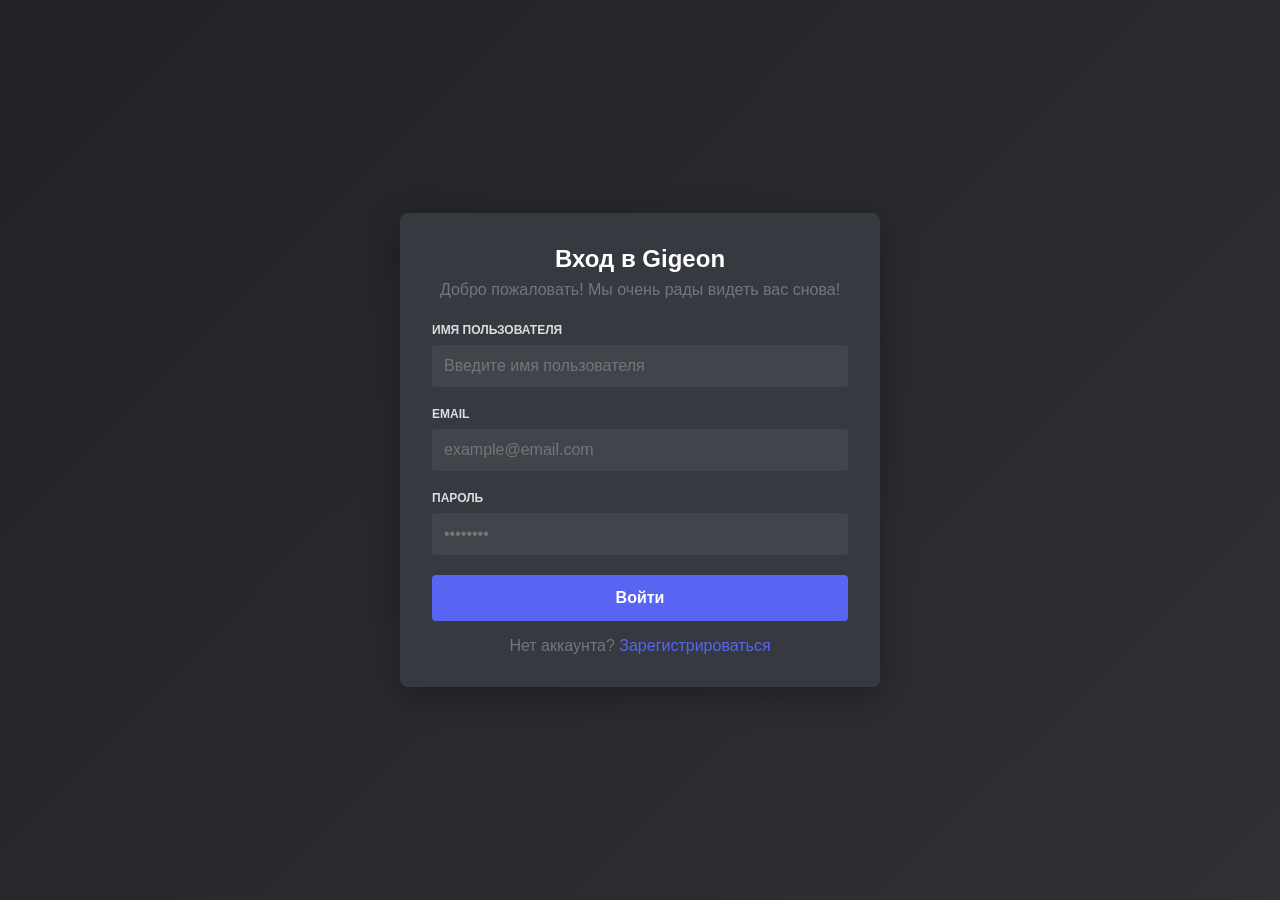
<file: index.html>
<!DOCTYPE html>
<html lang="ru">
<head>
    <meta charset="UTF-8">
    <meta name="viewport" content="width=device-width, initial-scale=1.0">
    <title>Gigeon - Мессенджер</title>
    <style>
        * {
            margin: 0;
            padding: 0;
            box-sizing: border-box;
            font-family: 'Segoe UI', Tahoma, Geneva, Verdana, sans-serif;
        }

        :root {
            --bg-primary: #36393f;
            --bg-secondary: #2f3136;
            --bg-tertiary: #202225;
            --bg-quaternary: #292b2f;
            --text-normal: #dcddde;
            --text-muted: #72767d;
            --text-header: #ffffff;
            --accent: #5865F2;
            --accent-hover: #4752c4;
            --success: #3ba55c;
            --danger: #ed4245;
            --warning: #faa61a;
            --border: #202225;
            --input-bg: #40444b;
            --channel-hover: #393c43;
            --channel-active: #393c43;
            --mention: #faa61a;
            --online: #3ba55c;
            --idle: #faa61a;
            --dnd: #ed4245;
            --offline: #747f8d;
        }

        body {
            background-color: var(--bg-primary);
            color: var(--text-normal);
            height: 100vh;
            overflow: hidden;
        }

        /* Auth Screen */
        .auth-container {
            display: flex;
            justify-content: center;
            align-items: center;
            height: 100vh;
            background: linear-gradient(135deg, var(--bg-tertiary), var(--bg-secondary));
        }

        .auth-box {
            background: var(--bg-primary);
            padding: 32px;
            border-radius: 8px;
            width: 100%;
            max-width: 480px;
            box-shadow: 0 8px 32px rgba(0,0,0,0.3);
        }

        .auth-box h2 {
            color: var(--text-header);
            text-align: center;
            margin-bottom: 8px;
            font-size: 24px;
        }

        .auth-box p {
            color: var(--text-muted);
            text-align: center;
            margin-bottom: 24px;
        }

        .form-group {
            margin-bottom: 20px;
        }

        .form-group label {
            display: block;
            color: var(--text-normal);
            font-size: 12px;
            font-weight: 600;
            text-transform: uppercase;
            margin-bottom: 8px;
        }

        .form-group input {
            width: 100%;
            padding: 12px;
            background: var(--input-bg);
            border: none;
            border-radius: 4px;
            color: var(--text-normal);
            font-size: 16px;
            transition: border-color 0.2s;
        }

        .form-group input:focus {
            outline: none;
            border: 2px solid var(--accent);
        }

        .btn {
            width: 100%;
            padding: 14px;
            border: none;
            border-radius: 4px;
            font-size: 16px;
            font-weight: 600;
            cursor: pointer;
            transition: all 0.2s;
        }

        .btn-primary {
            background: var(--accent);
            color: white;
        }

        .btn-primary:hover {
            background: var(--accent-hover);
        }

        .btn-success {
            background: var(--success);
            color: white;
        }

        .btn-danger {
            background: var(--danger);
            color: white;
        }

        .btn-icon {
            width: auto;
            padding: 8px 12px;
            background: transparent;
            color: var(--text-normal);
        }

        .btn-icon:hover {
            background: var(--channel-hover);
        }

        .auth-switch {
            text-align: center;
            margin-top: 16px;
            color: var(--text-muted);
        }

        .auth-switch a {
            color: var(--accent);
            text-decoration: none;
            cursor: pointer;
        }

        .auth-switch a:hover {
            text-decoration: underline;
        }

        /* Main App */
        .app-container {
            display: none;
            height: 100vh;
        }

        .app-container.active {
            display: flex;
        }

        /* Server List */
        .server-list {
            width: 72px;
            background: var(--bg-tertiary);
            display: flex;
            flex-direction: column;
            align-items: center;
            padding: 12px 0;
            overflow-y: auto;
        }

        .server-icon {
            width: 48px;
            height: 48px;
            border-radius: 50%;
            background: var(--bg-primary);
            margin-bottom: 8px;
            cursor: pointer;
            transition: all 0.2s;
            display: flex;
            align-items: center;
            justify-content: center;
            font-weight: bold;
            color: var(--text-normal);
            position: relative;
        }

        .server-icon:hover {
            border-radius: 16px;
            background: var(--accent);
            color: white;
        }

        .server-icon.active {
            border-radius: 16px;
            background: var(--accent);
        }

        .server-icon.home {
            background: var(--bg-primary);
            color: var(--text-normal);
        }

        .server-icon.home:hover {
            background: var(--accent);
        }

        .server-separator {
            width: 32px;
            height: 2px;
            background: var(--bg-quaternary);
            margin: 8px 0;
        }

        /* Channels Sidebar */
        .channels-sidebar {
            width: 240px;
            background: var(--bg-secondary);
            display: flex;
            flex-direction: column;
        }

        .server-header {
            height: 48px;
            padding: 0 16px;
            display: flex;
            align-items: center;
            justify-content: space-between;
            border-bottom: 1px solid var(--border);
            color: var(--text-header);
            font-weight: 600;
            font-size: 16px;
        }

        .channels-list {
            flex: 1;
            padding: 16px 8px;
            overflow-y: auto;
        }

        .channel-category {
            color: var(--text-muted);
            font-size: 12px;
            font-weight: 600;
            text-transform: uppercase;
            padding: 8px;
            margin-top: 16px;
        }

        .channel-item {
            padding: 8px;
            margin: 2px 0;
            border-radius: 4px;
            cursor: pointer;
            display: flex;
            align-items: center;
            color: var(--text-muted);
            transition: all 0.1s;
        }

        .channel-item:hover {
            background: var(--channel-hover);
            color: var(--text-normal);
        }

        .channel-item.active {
            background: var(--channel-active);
            color: var(--text-normal);
        }

        .channel-item.voice {
            display: flex;
            align-items: center;
            gap: 6px;
        }

        .channel-prefix {
            margin-right: 6px;
            font-size: 18px;
        }

        .user-panel {
            background: var(--bg-quaternary);
            padding: 10px;
            display: flex;
            align-items: center;
            gap: 10px;
        }

        .user-avatar {
            width: 32px;
            height: 32px;
            border-radius: 50%;
            background: var(--accent);
            display: flex;
            align-items: center;
            justify-content: center;
            font-weight: bold;
            color: white;
            font-size: 14px;
            position: relative;
        }

        .status-indicator {
            position: absolute;
            bottom: -2px;
            right: -2px;
            width: 14px;
            height: 14px;
            border-radius: 50%;
            border: 3px solid var(--bg-quaternary);
        }

        .status-online { background: var(--online); }
        .status-idle { background: var(--idle); }
        .status-dnd { background: var(--dnd); }
        .status-offline { background: var(--offline); }

        .user-info {
            flex: 1;
            min-width: 0;
        }

        .username {
            color: var(--text-header);
            font-weight: 600;
            font-size: 14px;
            white-space: nowrap;
            overflow: hidden;
            text-overflow: ellipsis;
        }

        .user-tag {
            color: var(--text-muted);
            font-size: 12px;
        }

        .user-actions {
            display: flex;
            gap: 4px;
        }

        .action-btn {
            width: 32px;
            height: 32px;
            border-radius: 4px;
            border: none;
            background: transparent;
            color: var(--text-normal);
            cursor: pointer;
            display: flex;
            align-items: center;
            justify-content: center;
        }

        .action-btn:hover {
            background: var(--channel-hover);
        }

        /* Chat Area */
        .chat-area {
            flex: 1;
            display: flex;
            flex-direction: column;
            background: var(--bg-primary);
            min-width: 0;
        }

        .chat-header {
            height: 48px;
            padding: 0 16px;
            display: flex;
            align-items: center;
            border-bottom: 1px solid var(--border);
            gap: 16px;
        }

        .chat-title {
            display: flex;
            align-items: center;
            gap: 8px;
            color: var(--text-header);
            font-weight: 600;
        }

        .chat-title .prefix {
            color: var(--text-muted);
            font-size: 20px;
        }

        .chat-topic {
            color: var(--text-muted);
            font-size: 14px;
            margin-left: 8px;
        }

        .header-actions {
            margin-left: auto;
            display: flex;
            gap: 8px;
        }

        .messages-container {
            flex: 1;
            overflow-y: auto;
            padding: 16px;
            display: flex;
            flex-direction: column;
            gap: 16px;
        }

        .message {
            display: flex;
            gap: 16px;
            padding: 4px 0;
        }

        .message:hover {
            background: rgba(0,0,0,0.04);
        }

        .message-avatar {
            width: 40px;
            height: 40px;
            border-radius: 50%;
            background: var(--accent);
            flex-shrink: 0;
            display: flex;
            align-items: center;
            justify-content: center;
            font-weight: bold;
            color: white;
            cursor: pointer;
        }

        .message-content {
            flex: 1;
            min-width: 0;
        }

        .message-header {
            display: flex;
            align-items: baseline;
            gap: 8px;
            margin-bottom: 4px;
        }

        .message-author {
            color: var(--text-header);
            font-weight: 600;
            cursor: pointer;
        }

        .message-author:hover {
            text-decoration: underline;
        }

        .message-time {
            color: var(--text-muted);
            font-size: 12px;
        }

        .message-text {
            color: var(--text-normal);
            line-height: 1.4;
            word-wrap: break-word;
        }

        .voice-message {
            display: flex;
            align-items: center;
            gap: 12px;
            background: var(--bg-secondary);
            padding: 12px 16px;
            border-radius: 8px;
            margin-top: 8px;
            max-width: 400px;
        }

        .voice-play-btn {
            width: 32px;
            height: 32px;
            border-radius: 50%;
            background: var(--accent);
            border: none;
            color: white;
            cursor: pointer;
            display: flex;
            align-items: center;
            justify-content: center;
        }

        .voice-waveform {
            flex: 1;
            height: 40px;
            display: flex;
            align-items: center;
            gap: 3px;
        }

        .waveform-bar {
            width: 3px;
            background: var(--text-muted);
            border-radius: 2px;
        }

        .voice-duration {
            color: var(--text-muted);
            font-size: 12px;
            min-width: 40px;
        }

        .chat-input-area {
            padding: 0 16px 24px;
        }

        .chat-input-wrapper {
            background: var(--input-bg);
            border-radius: 8px;
            padding: 12px 16px;
            display: flex;
            align-items: center;
            gap: 12px;
        }

        .chat-input {
            flex: 1;
            background: transparent;
            border: none;
            color: var(--text-normal);
            font-size: 16px;
            outline: none;
        }

        .chat-input::placeholder {
            color: var(--text-muted);
        }

        .input-actions {
            display: flex;
            gap: 8px;
        }

        .input-btn {
            width: 32px;
            height: 32px;
            border-radius: 50%;
            border: none;
            background: transparent;
            color: var(--text-muted);
            cursor: pointer;
            display: flex;
            align-items: center;
            justify-content: center;
            font-size: 20px;
        }

        .input-btn:hover {
            color: var(--text-normal);
            background: var(--channel-hover);
        }

        .record-btn.recording {
            color: var(--danger);
            animation: pulse 1s infinite;
        }

        @keyframes pulse {
            0%, 100% { opacity: 1; }
            50% { opacity: 0.5; }
        }

        /* Members Sidebar */
        .members-sidebar {
            width: 240px;
            background: var(--bg-secondary);
            padding: 16px;
            overflow-y: auto;
        }

        .members-category {
            color: var(--text-muted);
            font-size: 12px;
            font-weight: 600;
            text-transform: uppercase;
            margin-bottom: 8px;
        }

        .member-item {
            display: flex;
            align-items: center;
            gap: 12px;
            padding: 8px;
            border-radius: 4px;
            cursor: pointer;
            margin-bottom: 4px;
        }

        .member-item:hover {
            background: var(--channel-hover);
        }

        .member-avatar {
            width: 32px;
            height: 32px;
            border-radius: 50%;
            background: var(--accent);
            display: flex;
            align-items: center;
            justify-content: center;
            font-weight: bold;
            color: white;
            font-size: 14px;
            position: relative;
        }

        .member-info {
            flex: 1;
        }

        .member-name {
            color: var(--text-normal);
            font-weight: 500;
        }

        .member-status {
            color: var(--text-muted);
            font-size: 12px;
        }

        /* Call Modal */
        .modal-overlay {
            display: none;
            position: fixed;
            top: 0;
            left: 0;
            right: 0;
            bottom: 0;
            background: rgba(0,0,0,0.8);
            z-index: 1000;
            justify-content: center;
            align-items: center;
        }

        .modal-overlay.active {
            display: flex;
        }

        .modal {
            background: var(--bg-primary);
            border-radius: 8px;
            width: 100%;
            max-width: 800px;
            max-height: 90vh;
            overflow: hidden;
        }

        .call-screen {
            height: 500px;
            display: flex;
            flex-direction: column;
        }

        .call-video-container {
            flex: 1;
            background: #000;
            display: grid;
            grid-template-columns: repeat(auto-fit, minmax(200px, 1fr));
            gap: 8px;
            padding: 16px;
            overflow: hidden;
        }

        .video-participant {
            background: var(--bg-tertiary);
            border-radius: 8px;
            overflow: hidden;
            position: relative;
            display: flex;
            align-items: center;
            justify-content: center;
        }

        .video-participant video {
            width: 100%;
            height: 100%;
            object-fit: cover;
        }

        .participant-avatar {
            width: 80px;
            height: 80px;
            border-radius: 50%;
            background: var(--accent);
            display: flex;
            align-items: center;
            justify-content: center;
            font-size: 32px;
            font-weight: bold;
            color: white;
        }

        .participant-name {
            position: absolute;
            bottom: 8px;
            left: 8px;
            background: rgba(0,0,0,0.7);
            padding: 4px 8px;
            border-radius: 4px;
            font-size: 12px;
            color: white;
        }

        .call-controls {
            height: 80px;
            background: var(--bg-secondary);
            display: flex;
            align-items: center;
            justify-content: center;
            gap: 16px;
            padding: 0 24px;
        }

        .call-control-btn {
            width: 48px;
            height: 48px;
            border-radius: 50%;
            border: none;
            background: var(--bg-primary);
            color: var(--text-normal);
            cursor: pointer;
            display: flex;
            align-items: center;
            justify-content: center;
            font-size: 20px;
            transition: all 0.2s;
        }

        .call-control-btn:hover {
            background: var(--channel-hover);
        }

        .call-control-btn.active {
            background: var(--text-normal);
            color: var(--bg-primary);
        }

        .call-control-btn.end {
            background: var(--danger);
            color: white;
        }

        .call-control-btn.end:hover {
            background: #c03537;
        }

        /* Settings Modal */
        .settings-modal {
            display: flex;
            height: 600px;
        }

        .settings-nav {
            width: 220px;
            background: var(--bg-secondary);
            padding: 24px 12px;
            overflow-y: auto;
        }

        .settings-nav-item {
            padding: 10px 12px;
            border-radius: 4px;
            cursor: pointer;
            color: var(--text-muted);
            display: flex;
            align-items: center;
            gap: 12px;
            margin-bottom: 4px;
        }

        .settings-nav-item:hover {
            background: var(--channel-hover);
            color: var(--text-normal);
        }

        .settings-nav-item.active {
            background: var(--channel-active);
            color: var(--text-normal);
        }

        .settings-content {
            flex: 1;
            padding: 32px;
            overflow-y: auto;
        }

        .settings-section {
            margin-bottom: 32px;
        }

        .settings-title {
            color: var(--text-header);
            font-size: 20px;
            font-weight: 600;
            margin-bottom: 8px;
        }

        .settings-description {
            color: var(--text-muted);
            font-size: 14px;
            margin-bottom: 24px;
        }

        .settings-field {
            margin-bottom: 20px;
        }

        .settings-field label {
            display: block;
            color: var(--text-normal);
            font-size: 12px;
            font-weight: 600;
            text-transform: uppercase;
            margin-bottom: 8px;
        }

        .settings-field input,
        .settings-field select {
            width: 100%;
            padding: 10px;
            background: var(--input-bg);
            border: none;
            border-radius: 4px;
            color: var(--text-normal);
            font-size: 14px;
        }

        .settings-field input:focus,
        .settings-field select:focus {
            outline: none;
            border: 2px solid var(--accent);
        }

        .avatar-upload {
            display: flex;
            align-items: center;
            gap: 24px;
        }

        .avatar-preview {
            width: 80px;
            height: 80px;
            border-radius: 50%;
            background: var(--accent);
            display: flex;
            align-items: center;
            justify-content: center;
            font-size: 32px;
            font-weight: bold;
            color: white;
            position: relative;
            cursor: pointer;
        }

        .avatar-preview:hover::after {
            content: '📷';
            position: absolute;
            font-size: 24px;
        }

        .modal-header {
            display: flex;
            align-items: center;
            justify-content: space-between;
            padding: 16px 24px;
            border-bottom: 1px solid var(--border);
        }

        .modal-title {
            color: var(--text-header);
            font-size: 20px;
            font-weight: 600;
        }

        .modal-close {
            width: 32px;
            height: 32px;
            border-radius: 4px;
            border: none;
            background: transparent;
            color: var(--text-muted);
            cursor: pointer;
            font-size: 20px;
        }

        .modal-close:hover {
            background: var(--channel-hover);
            color: var(--text-normal);
        }

        /* Scrollbar */
        ::-webkit-scrollbar {
            width: 8px;
            height: 8px;
        }

        ::-webkit-scrollbar-track {
            background: var(--bg-tertiary);
        }

        ::-webkit-scrollbar-thumb {
            background: var(--bg-quaternary);
            border-radius: 4px;
        }

        ::-webkit-scrollbar-thumb:hover {
            background: var(--text-muted);
        }

        /* Responsive */
        @media (max-width: 1200px) {
            .members-sidebar {
                display: none;
            }
        }

        @media (max-width: 768px) {
            .channels-sidebar {
                display: none;
            }
            
            .server-list {
                width: 56px;
            }
        }

        .hidden {
            display: none !important;
        }
    </style>
</head>
<body>
    <!-- Auth Screen -->
    <div class="auth-container" id="authScreen">
        <div class="auth-box">
            <h2 id="authTitle">Вход в Gigeon</h2>
            <p id="authSubtitle">Добро пожаловать! Мы очень рады видеть вас снова!</p>
            
            <form id="authForm">
                <div class="form-group" id="usernameGroup">
                    <label for="username">Имя пользователя</label>
                    <input type="text" id="username" placeholder="Введите имя пользователя" required>
                </div>
                
                <div class="form-group">
                    <label for="email">Email</label>
                    <input type="email" id="email" placeholder="example@email.com" required>
                </div>
                
                <div class="form-group">
                    <label for="password">Пароль</label>
                    <input type="password" id="password" placeholder="••••••••" required>
                </div>
                
                <button type="submit" class="btn btn-primary" id="authBtn">Войти</button>
            </form>
            
            <div class="auth-switch">
                <span id="authSwitchText">Нет аккаунта?</span>
                <a id="authSwitchLink" onclick="toggleAuthMode()">Зарегистрироваться</a>
            </div>
        </div>
    </div>

    <!-- Main App -->
    <div class="app-container" id="appContainer">
        <!-- Server List -->
        <div class="server-list">
            <div class="server-icon home" title="Личные сообщения" onclick="selectServer('home')">
                🏠
            </div>
            <div class="server-separator"></div>
            <div class="server-icon active" title="Gigeon Сервер" onclick="selectServer('main')">G</div>
            <div class="server-icon" title="Игровой сервер" onclick="selectServer('gaming')">🎮</div>
            <div class="server-icon" title="Музыкальный сервер" onclick="selectServer('music')">🎵</div>
            <div class="server-icon" title="Добавить сервер" onclick="showModal('createServerModal')">+</div>
        </div>

        <!-- Channels Sidebar -->
        <div class="channels-sidebar">
            <div class="server-header">
                <span id="serverName">Gigeon Сервер</span>
                <button class="action-btn">⚙️</button>
            </div>
            
            <div class="channels-list">
                <div class="channel-category">Текстовые каналы</div>
                <div class="channel-item active" onclick="selectChannel('general')">
                    <span class="channel-prefix">#</span> general
                </div>
                <div class="channel-item" onclick="selectChannel('random')">
                    <span class="channel-prefix">#</span> random
                </div>
                <div class="channel-item" onclick="selectChannel('announcements')">
                    <span class="channel-prefix">#</span> announcements
                </div>
                
                <div class="channel-category">Голосовые каналы</div>
                <div class="channel-item voice" onclick="joinVoiceChannel('Голосовой 1')">
                    <span class="channel-prefix">🔊</span> Голосовой 1
                </div>
                <div class="channel-item voice" onclick="joinVoiceChannel('Голосовой 2')">
                    <span class="channel-prefix">🔊</span> Голосовой 2
                </div>
                <div class="channel-item voice" onclick="joinVoiceChannel('Видеочат')">
                    <span class="channel-prefix">📹</span> Видеочат
                </div>
            </div>
            
            <div class="user-panel">
                <div class="user-avatar" id="currentUserAvatar">U</div>
                <div class="user-info">
                    <div class="username" id="currentUsername">User</div>
                    <div class="user-tag" id="currentUserTag">#0000</div>
                </div>
                <div class="user-actions">
                    <button class="action-btn" onclick="toggleSettings()" title="Настройки">⚙️</button>
                    <button class="action-btn" onclick="logout()" title="Выйти">🚪</button>
                </div>
            </div>
        </div>

        <!-- Chat Area -->
        <div class="chat-area">
            <div class="chat-header">
                <div class="chat-title">
                    <span class="prefix" id="channelPrefix">#</span>
                    <span id="channelName">general</span>
                    <span class="chat-topic" id="channelTopic">— Добро пожаловать в general!</span>
                </div>
                <div class="header-actions">
                    <button class="action-btn" title="Начать видеозвонок" onclick="startVideoCall()">📹</button>
                    <button class="action-btn" title="Начать голосовой звонок" onclick="startVoiceCall()">📞</button>
                    <button class="action-btn" title="Групповой звонок" onclick="startGroupCall()">👥</button>
                </div>
            </div>
            
            <div class="messages-container" id="messagesContainer">
                <!-- Messages will be inserted here -->
            </div>
            
            <div class="chat-input-area">
                <div class="chat-input-wrapper">
                    <button class="input-btn" title="Добавить файл">📎</button>
                    <input type="text" class="chat-input" id="messageInput" placeholder="Написать сообщение #general" onkeypress="handleKeyPress(event)">
                    <button class="input-btn record-btn" id="recordBtn" title="Записать голосовое сообщение" onmousedown="startRecording()" onmouseup="stopRecording()" ontouchstart="startRecording()" ontouchend="stopRecording()">🎤</button>
                    <button class="input-btn" title="Отправить GIF">🎬</button>
                    <button class="input-btn" title="Стикеры">😊</button>
                </div>
            </div>
        </div>

        <!-- Members Sidebar -->
        <div class="members-sidebar">
            <div class="members-category">В сети — 5</div>
            <div class="member-item">
                <div class="member-avatar">
                    A
                    <div class="status-indicator status-online"></div>
                </div>
                <div class="member-info">
                    <div class="member-name">Admin</div>
                    <div class="member-status">Играет в VS Code</div>
                </div>
            </div>
            <div class="member-item">
                <div class="member-avatar">
                    M
                    <div class="status-indicator status-online"></div>
                </div>
                <div class="member-info">
                    <div class="member-name">Moderator</div>
                    <div class="member-status">Слушает Spotify</div>
                </div>
            </div>
            <div class="member-item">
                <div class="member-avatar">
                    U
                    <div class="status-indicator status-idle"></div>
                </div>
                <div class="member-info">
                    <div class="member-name" id="memberUsername">User</div>
                    <div class="member-status">Онлайн</div>
                </div>
            </div>
            
            <div class="members-category" style="margin-top: 24px;">Офлайн — 2</div>
            <div class="member-item">
                <div class="member-avatar">
                    O
                    <div class="status-indicator status-offline"></div>
                </div>
                <div class="member-info">
                    <div class="member-name">Offline1</div>
                    <div class="member-status">Был(а) недавно</div>
                </div>
            </div>
            <div class="member-item">
                <div class="member-avatar">
                    O
                    <div class="status-indicator status-offline"></div>
                </div>
                <div class="member-info">
                    <div class="member-name">Offline2</div>
                    <div class="member-status">Был(а) недавно</div>
                </div>
            </div>
        </div>
    </div>

    <!-- Call Modal -->
    <div class="modal-overlay" id="callModal">
        <div class="modal">
            <div class="call-screen">
                <div class="call-video-container" id="callVideoContainer">
                    <div class="video-participant">
                        <div class="participant-avatar" id="callAvatar">U</div>
                        <div class="participant-name" id="callParticipantName">Вы</div>
                    </div>
                </div>
                <div class="call-controls">
                    <button class="call-control-btn" id="muteBtn" onclick="toggleMute()" title="Выключить микрофон">🎤</button>
                    <button class="call-control-btn" id="videoBtn" onclick="toggleVideo()" title="Включить/выключить видео">📹</button>
                    <button class="call-control-btn" title="Показать экран">🖥️</button>
                    <button class="call-control-btn" title="Настройки">⚙️</button>
                    <button class="call-control-btn end" onclick="endCall()" title="Завершить звонок">📞</button>
                </div>
            </div>
        </div>
    </div>

    <!-- Settings Modal -->
    <div class="modal-overlay" id="settingsModal">
        <div class="modal">
            <div class="modal-header">
                <h3 class="modal-title">Настройки пользователя</h3>
                <button class="modal-close" onclick="hideModal('settingsModal')">×</button>
            </div>
            <div class="settings-modal">
                <div class="settings-nav">
                    <div class="settings-nav-item active">
                        <span>👤</span> Мой аккаунт
                    </div>
                    <div class="settings-nav-item">
                        <span>🔒</span> Конфиденциальность
                    </div>
                    <div class="settings-nav-item">
                        <span>🔔</span> Уведомления
                    </div>
                    <div class="settings-nav-item">
                        <span>🎨</span> Внешний вид
                    </div>
                    <div class="settings-nav-item">
                        <span>🎤</span> Голос и видео
                    </div>
                    <div class="settings-nav-item">
                        <span>⌨️</span> Горячие клавиши
                    </div>
                </div>
                <div class="settings-content">
                    <div class="settings-section">
                        <div class="settings-title">Мой аккаунт</div>
                        <div class="settings-description">Управляйте информацией вашего аккаунта</div>
                        
                        <div class="avatar-upload">
                            <div class="avatar-preview" id="settingsAvatarPreview">U</div>
                            <div>
                                <button class="btn btn-primary" style="width: auto; padding: 8px 16px;" onclick="document.getElementById('avatarInput').click()">Изменить аватар</button>
                                <input type="file" id="avatarInput" accept="image/*" style="display: none;" onchange="updateAvatar(event)">
                            </div>
                        </div>
                    </div>
                    
                    <div class="settings-section">
                        <div class="settings-field">
                            <label>Имя пользователя</label>
                            <input type="text" id="settingsUsername" placeholder="Новое имя пользователя">
                        </div>
                        
                        <div class="settings-field">
                            <label>Email</label>
                            <input type="email" id="settingsEmail" placeholder="Новый email">
                        </div>
                        
                        <div class="settings-field">
                            <label>Статус</label>
                            <select id="settingsStatus" onchange="updateStatus(this.value)">
                                <option value="online">В сети</option>
                                <option value="idle">Нет на месте</option>
                                <option value="dnd">Не беспокоить</option>
                                <option value="offline">Невидимый</option>
                            </select>
                        </div>
                        
                        <button class="btn btn-primary" onclick="saveSettings()">Сохранить изменения</button>
                    </div>
                </div>
            </div>
        </div>
    </div>

    <!-- Create Server Modal -->
    <div class="modal-overlay" id="createServerModal">
        <div class="modal" style="max-width: 500px; padding: 24px;">
            <div class="modal-header">
                <h3 class="modal-title">Создать сервер</h3>
                <button class="modal-close" onclick="hideModal('createServerModal')">×</button>
            </div>
            <div class="settings-content">
                <div class="settings-field">
                    <label>Название сервера</label>
                    <input type="text" id="newServerName" placeholder="Введите название">
                </div>
                <button class="btn btn-primary" onclick="createServer()">Создать</button>
            </div>
        </div>
    </div>

    <script>
        // State
        let isLoginMode = true;
        let currentUser = null;
        let currentChannel = 'general';
        let isRecording = false;
        let recordingStartTime = 0;
        let mediaRecorder = null;
        let audioChunks = [];
        let isInCall = false;
        let isMuted = false;
        let isVideoOff = false;
        let localStream = null;

        // Sample messages
        const sampleMessages = [
            { author: 'Admin', avatar: 'A', text: 'Добро пожаловать на сервер!', time: '10:30' },
            { author: 'Moderator', avatar: 'M', text: 'Всем привет! Как дела?', time: '10:32' },
            { author: 'User1', avatar: 'U', text: 'Привет! Всё отлично, спасибо!', time: '10:35' },
        ];

        // Initialize
        document.addEventListener('DOMContentLoaded', () => {
            checkAuth();
            renderMessages();
        });

        // Auth Functions
        function toggleAuthMode() {
            isLoginMode = !isLoginMode;
            const title = document.getElementById('authTitle');
            const subtitle = document.getElementById('authSubtitle');
            const btn = document.getElementById('authBtn');
            const switchText = document.getElementById('authSwitchText');
            const switchLink = document.getElementById('authSwitchLink');

            if (isLoginMode) {
                title.textContent = 'Вход в Gigeon';
                subtitle.textContent = 'Добро пожаловать! Мы очень рады видеть вас снова!';
                btn.textContent = 'Войти';
                switchText.textContent = 'Нет аккаунта?';
                switchLink.textContent = 'Зарегистрироваться';
            } else {
                title.textContent = 'Регистрация в Gigeon';
                subtitle.textContent = 'Мы рады, что вы с нами!';
                btn.textContent = 'Продолжить';
                switchText.textContent = 'Уже есть аккаунт?';
                switchLink.textContent = 'Войти';
            }
        }

        document.getElementById('authForm').addEventListener('submit', (e) => {
            e.preventDefault();
            const username = document.getElementById('username').value;
            const email = document.getElementById('email').value;
            const password = document.getElementById('password').value;

            if (isLoginMode) {
                // Login
                const users = JSON.parse(localStorage.getItem('gigeon_users') || '[]');
                const user = users.find(u => u.email === email && u.password === password);
                if (user) {
                    loginUser(user);
                } else {
                    alert('Неверный email или пароль');
                }
            } else {
                // Register
                const users = JSON.parse(localStorage.getItem('gigeon_users') || '[]');
                if (users.find(u => u.email === email)) {
                    alert('Этот email уже зарегистрирован');
                    return;
                }
                const newUser = {
                    username,
                    email,
                    password,
                    avatar: username.charAt(0).toUpperCase(),
                    status: 'online',
                    tag: '#' + Math.floor(1000 + Math.random() * 9000)
                };
                users.push(newUser);
                localStorage.setItem('gigeon_users', JSON.stringify(users));
                loginUser(newUser);
            }
        });

        function loginUser(user) {
            currentUser = user;
            localStorage.setItem('gigeon_current_user', JSON.stringify(user));
            document.getElementById('authScreen').classList.add('hidden');
            document.getElementById('appContainer').classList.add('active');
            updateUserInfo();
            renderMessages();
        }

        function checkAuth() {
            const savedUser = localStorage.getItem('gigeon_current_user');
            if (savedUser) {
                currentUser = JSON.parse(savedUser);
                document.getElementById('authScreen').classList.add('hidden');
                document.getElementById('appContainer').classList.add('active');
                updateUserInfo();
                renderMessages();
            }
        }

        function logout() {
            localStorage.removeItem('gigeon_current_user');
            location.reload();
        }

        function updateUserInfo() {
            if (!currentUser) return;
            document.getElementById('currentUsername').textContent = currentUser.username;
            document.getElementById('currentUserTag').textContent = currentUser.tag;
            document.getElementById('currentUserAvatar').textContent = currentUser.avatar;
            document.getElementById('memberUsername').textContent = currentUser.username;
            document.getElementById('callAvatar').textContent = currentUser.avatar;
            document.getElementById('settingsUsername').value = currentUser.username;
            document.getElementById('settingsEmail').value = currentUser.email;
            document.getElementById('settingsAvatarPreview').textContent = currentUser.avatar;
        }

        // Channel Functions
        function selectChannel(channel) {
            currentChannel = channel;
            document.querySelectorAll('.channel-item').forEach(item => {
                item.classList.remove('active');
            });
            event.target.closest('.channel-item').classList.add('active');
            document.getElementById('channelName').textContent = channel;
            document.getElementById('messageInput').placeholder = `Написать сообщение #${channel}`;
            renderMessages();
        }

        function selectServer(server) {
            document.querySelectorAll('.server-icon').forEach(icon => {
                icon.classList.remove('active');
            });
            event.target.closest('.server-icon').classList.add('active');
            
            const serverNames = {
                'home': 'Личные сообщения',
                'main': 'Gigeon Сервер',
                'gaming': 'Игровой сервер',
                'music': 'Музыкальный сервер'
            };
            document.getElementById('serverName').textContent = serverNames[server] || 'Сервер';
        }

        // Message Functions
        function renderMessages() {
            const container = document.getElementById('messagesContainer');
            container.innerHTML = '';
            
            sampleMessages.forEach(msg => {
                const messageEl = createMessageElement(msg);
                container.appendChild(messageEl);
            });
            
            container.scrollTop = container.scrollHeight;
        }

        function createMessageElement(msg) {
            const div = document.createElement('div');
            div.className = 'message';
            div.innerHTML = `
                <div class="message-avatar">${msg.avatar}</div>
                <div class="message-content">
                    <div class="message-header">
                        <span class="message-author">${msg.author}</span>
                        <span class="message-time">${msg.time}</span>
                    </div>
                    <div class="message-text">${msg.text}</div>
                </div>
            `;
            return div;
        }

        function handleKeyPress(event) {
            if (event.key === 'Enter' && !event.shiftKey) {
                event.preventDefault();
                sendMessage();
            }
        }

        function sendMessage() {
            const input = document.getElementById('messageInput');
            const text = input.value.trim();
            if (!text) return;

            const now = new Date();
            const time = now.getHours().toString().padStart(2, '0') + ':' + now.getMinutes().toString().padStart(2, '0');
            
            const newMessage = {
                author: currentUser.username,
                avatar: currentUser.avatar,
                text: text,
                time: time
            };

            sampleMessages.push(newMessage);
            const container = document.getElementById('messagesContainer');
            const messageEl = createMessageElement(newMessage);
            container.appendChild(messageEl);
            container.scrollTop = container.scrollHeight;
            input.value = '';
        }

        // Voice Message Recording
        async function startRecording() {
            if (isRecording) return;
            
            try {
                const stream = await navigator.mediaDevices.getUserMedia({ audio: true });
                mediaRecorder = new MediaRecorder(stream);
                audioChunks = [];
                
                mediaRecorder.ondataavailable = (event) => {
                    audioChunks.push(event.data);
                };
                
                mediaRecorder.onstop = () => {
                    const audioBlob = new Blob(audioChunks, { type: 'audio/webm' });
                    addVoiceMessage(audioBlob);
                    stream.getTracks().forEach(track => track.stop());
                };
                
                mediaRecorder.start();
                isRecording = true;
                recordingStartTime = Date.now();
                document.getElementById('recordBtn').classList.add('recording');
            } catch (err) {
                console.error('Error accessing microphone:', err);
                alert('Не удалось получить доступ к микрофону');
            }
        }

        function stopRecording() {
            if (!isRecording || !mediaRecorder) return;
            
            mediaRecorder.stop();
            isRecording = false;
            document.getElementById('recordBtn').classList.remove('recording');
        }

        function addVoiceMessage(audioBlob) {
            const duration = ((Date.now() - recordingStartTime) / 1000).toFixed(1);
            const now = new Date();
            const time = now.getHours().toString().padStart(2, '0') + ':' + now.getMinutes().toString().padStart(2, '0');
            
            const messageDiv = document.createElement('div');
            messageDiv.className = 'message';
            messageDiv.innerHTML = `
                <div class="message-avatar">${currentUser.avatar}</div>
                <div class="message-content">
                    <div class="message-header">
                        <span class="message-author">${currentUser.username}</span>
                        <span class="message-time">${time}</span>
                    </div>
                    <div class="voice-message">
                        <button class="voice-play-btn" onclick="playVoiceMessage(this)">▶</button>
                        <div class="voice-waveform">
                            ${Array.from({length: 40}, () => `<div class="waveform-bar" style="height: ${Math.random() * 30 + 10}px;"></div>`).join('')}
                        </div>
                        <span class="voice-duration">${duration}s</span>
                    </div>
                </div>
            `;
            
            const container = document.getElementById('messagesContainer');
            container.appendChild(messageDiv);
            container.scrollTop = container.scrollHeight;
        }

        function playVoiceMessage(btn) {
            const isPlaying = btn.textContent === '⏸';
            btn.textContent = isPlaying ? '▶' : '⏸';
            
            // In a real app, you would play the audio blob here
            if (!isPlaying) {
                setTimeout(() => {
                    btn.textContent = '▶';
                }, 3000);
            }
        }

        // Call Functions
        function startVoiceCall() {
            startCall('voice');
        }

        function startVideoCall() {
            startCall('video');
        }

        function startGroupCall() {
            startCall('group');
        }

        async function startCall(type) {
            try {
                const constraints = {
                    audio: true,
                    video: type === 'video' || type === 'group'
                };
                
                localStream = await navigator.mediaDevices.getUserMedia(constraints);
                
                document.getElementById('callModal').classList.add('active');
                document.getElementById('callParticipantName').textContent = type === 'group' ? 'Групповой звонок' : 'Звонок';
                isInCall = true;
                
                // Add local video if video call
                if (constraints.video) {
                    const videoContainer = document.getElementById('callVideoContainer');
                    const videoEl = document.createElement('video');
                    videoEl.srcObject = localStream;
                    videoEl.autoplay = true;
                    videoEl.muted = true;
                    
                    const participant = document.createElement('div');
                    participant.className = 'video-participant';
                    participant.innerHTML = `<div class="participant-name">Вы</div>`;
                    participant.appendChild(videoEl);
                    videoContainer.appendChild(participant);
                    
                    document.getElementById('callAvatar').parentElement.style.display = 'none';
                }
                
                // Add mock participants for group call
                if (type === 'group') {
                    const videoContainer = document.getElementById('callVideoContainer');
                    ['A', 'M', 'U'].forEach((avatar, index) => {
                        const participant = document.createElement('div');
                        participant.className = 'video-participant';
                        participant.innerHTML = `
                            <div class="participant-avatar">${avatar}</div>
                            <div class="participant-name">Участник ${index + 1}</div>
                        `;
                        videoContainer.appendChild(participant);
                    });
                }
            } catch (err) {
                console.error('Error starting call:', err);
                alert('Не удалось начать звонок. Проверьте разрешения для камеры и микрофона.');
            }
        }

        function endCall() {
            if (localStream) {
                localStream.getTracks().forEach(track => track.stop());
                localStream = null;
            }
            
            document.getElementById('callModal').classList.remove('active');
            document.getElementById('callVideoContainer').innerHTML = `
                <div class="video-participant">
                    <div class="participant-avatar" id="callAvatar">${currentUser?.avatar || 'U'}</div>
                    <div class="participant-name" id="callParticipantName">Вы</div>
                </div>
            `;
            document.getElementById('muteBtn').classList.remove('active');
            document.getElementById('videoBtn').classList.remove('active');
            isInCall = false;
            isMuted = false;
            isVideoOff = false;
        }

        function toggleMute() {
            isMuted = !isMuted;
            const btn = document.getElementById('muteBtn');
            btn.classList.toggle('active');
            btn.textContent = isMuted ? '🔇' : '🎤';
            
            if (localStream) {
                localStream.getAudioTracks().forEach(track => {
                    track.enabled = !isMuted;
                });
            }
        }

        function toggleVideo() {
            isVideoOff = !isVideoOff;
            const btn = document.getElementById('videoBtn');
            btn.classList.toggle('active');
            btn.textContent = isVideoOff ? '📷' : '📹';
            
            if (localStream) {
                localStream.getVideoTracks().forEach(track => {
                    track.enabled = !isVideoOff;
                });
            }
        }

        // Settings Functions
        function toggleSettings() {
            showModal('settingsModal');
        }

        function saveSettings() {
            const newUsername = document.getElementById('settingsUsername').value.trim();
            const newEmail = document.getElementById('settingsEmail').value.trim();
            
            if (newUsername) {
                currentUser.username = newUsername;
                currentUser.avatar = newUsername.charAt(0).toUpperCase();
            }
            if (newEmail) {
                currentUser.email = newEmail;
            }
            
            localStorage.setItem('gigeon_current_user', JSON.stringify(currentUser));
            
            // Update in users list
            const users = JSON.parse(localStorage.getItem('gigeon_users') || '[]');
            const index = users.findIndex(u => u.email === currentUser.email);
            if (index !== -1) {
                users[index] = currentUser;
                localStorage.setItem('gigeon_users', JSON.stringify(users));
            }
            
            updateUserInfo();
            hideModal('settingsModal');
            alert('Настройки сохранены!');
        }

        function updateAvatar(event) {
            const file = event.target.files[0];
            if (file) {
                const reader = new FileReader();
                reader.onload = (e) => {
                    // In a real app, you would upload this to a server
                    document.getElementById('settingsAvatarPreview').style.backgroundImage = `url(${e.target.result})`;
                    document.getElementById('settingsAvatarPreview').textContent = '';
                };
                reader.readAsDataURL(file);
            }
        }

        function updateStatus(status) {
            // Update status indicator
            const indicators = document.querySelectorAll('.status-indicator');
            indicators.forEach(ind => {
                ind.className = 'status-indicator status-' + status;
            });
        }

        // Server Functions
        function createServer() {
            const name = document.getElementById('newServerName').value.trim();
            if (name) {
                alert(`Сервер "${name}" создан! (в реальной версии он будет добавлен в список)`);
                hideModal('createServerModal');
                document.getElementById('newServerName').value = '';
            }
        }

        function joinVoiceChannel(channelName) {
            alert(`Подключение к голосовому каналу "${channelName}"...`);
            // In a real app, this would connect to WebRTC
        }

        // Modal Functions
        function showModal(modalId) {
            document.getElementById(modalId).classList.add('active');
        }

        function hideModal(modalId) {
            document.getElementById(modalId).classList.remove('active');
        }

        // Close modals on overlay click
        document.querySelectorAll('.modal-overlay').forEach(overlay => {
            overlay.addEventListener('click', (e) => {
                if (e.target === overlay) {
                    overlay.classList.remove('active');
                }
            });
        });
    </script>
</body>
</html>
</file>
